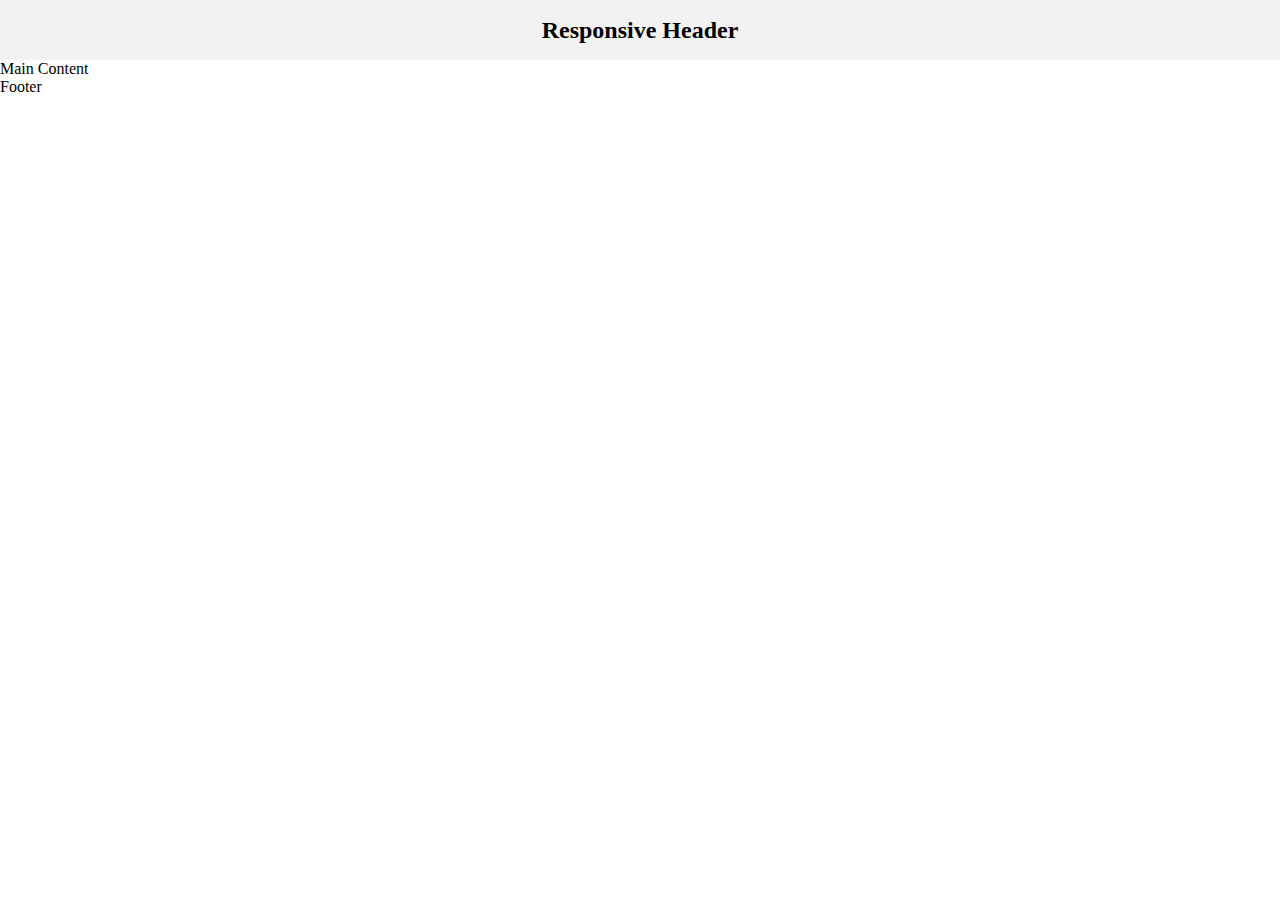
<file: MEDIA QUERY ASSIGNMENT/question01/index.html>
<!DOCTYPE html>
<html lang="en">
<head>
    <meta charset="UTF-8">
    <meta name="viewport" content="width=device-width, initial-scale=1.0">
    <title>RESPONSIVE HEADER</title>
    <link rel="stylesheet" href="style.css">
</head>
<body>
    <header>
        <h2>Responsive Header</h2>
    </header>
    <main>
        Main Content
    </main>
    <footer>
        Footer
    </footer>
</body>
</html>
</file>
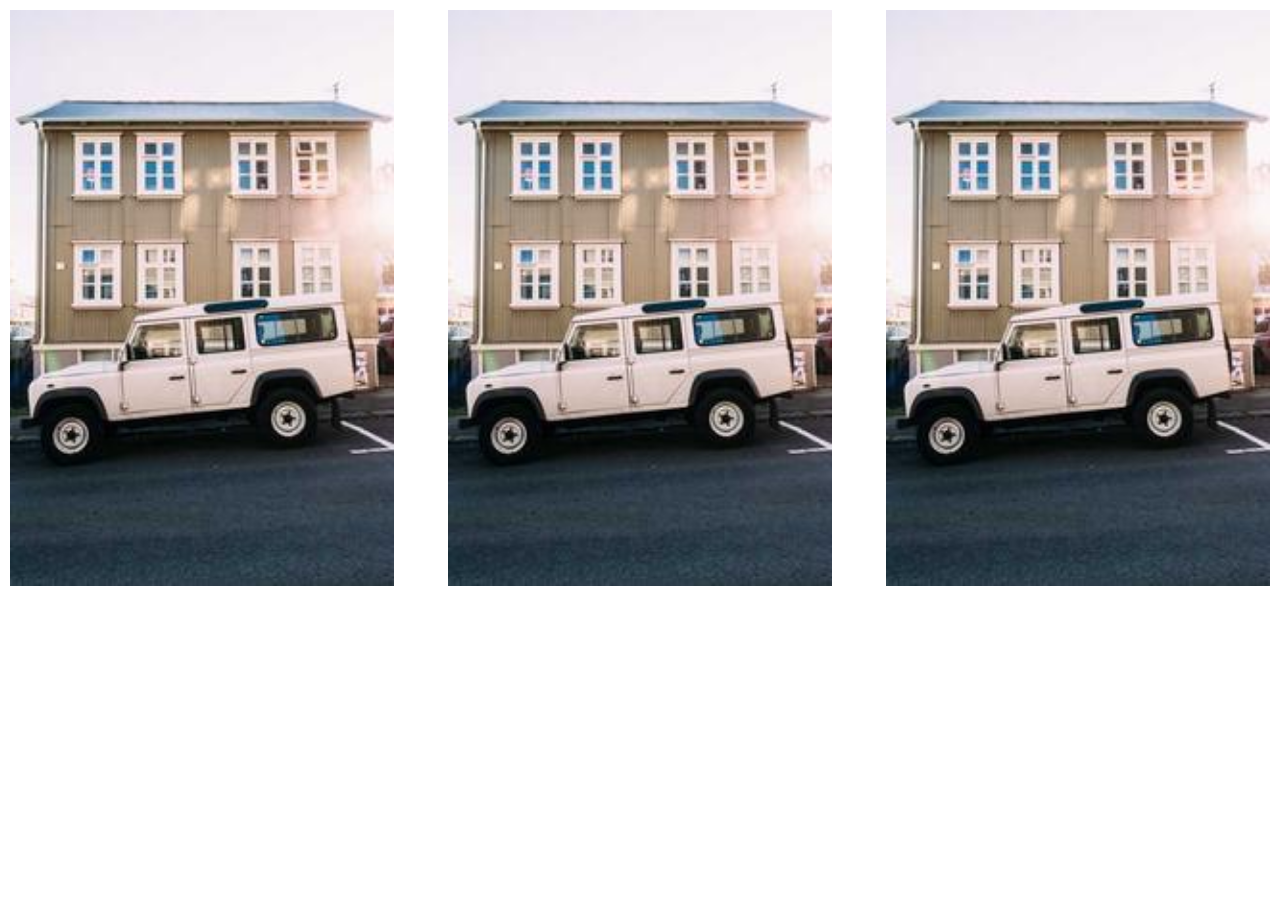
<file: MEDIA QUERY ASSIGNMENT/question02/index.html>
<!DOCTYPE html>
<html lang="en">
<head>
    <meta charset="UTF-8">
    <meta name="viewport" content="width=device-width, initial-scale=1.0">
    <title>IMAGE GALLARY</title>
    <link rel="stylesheet" href="style.css">
</head>
<body>
    <div class="gallary">
    <img src="car image.jpg" alt="car">
    <img src="car image.jpg" alt="car">
    <img src="car image.jpg" alt="car">
    </div>

</body>
</html>
</file>
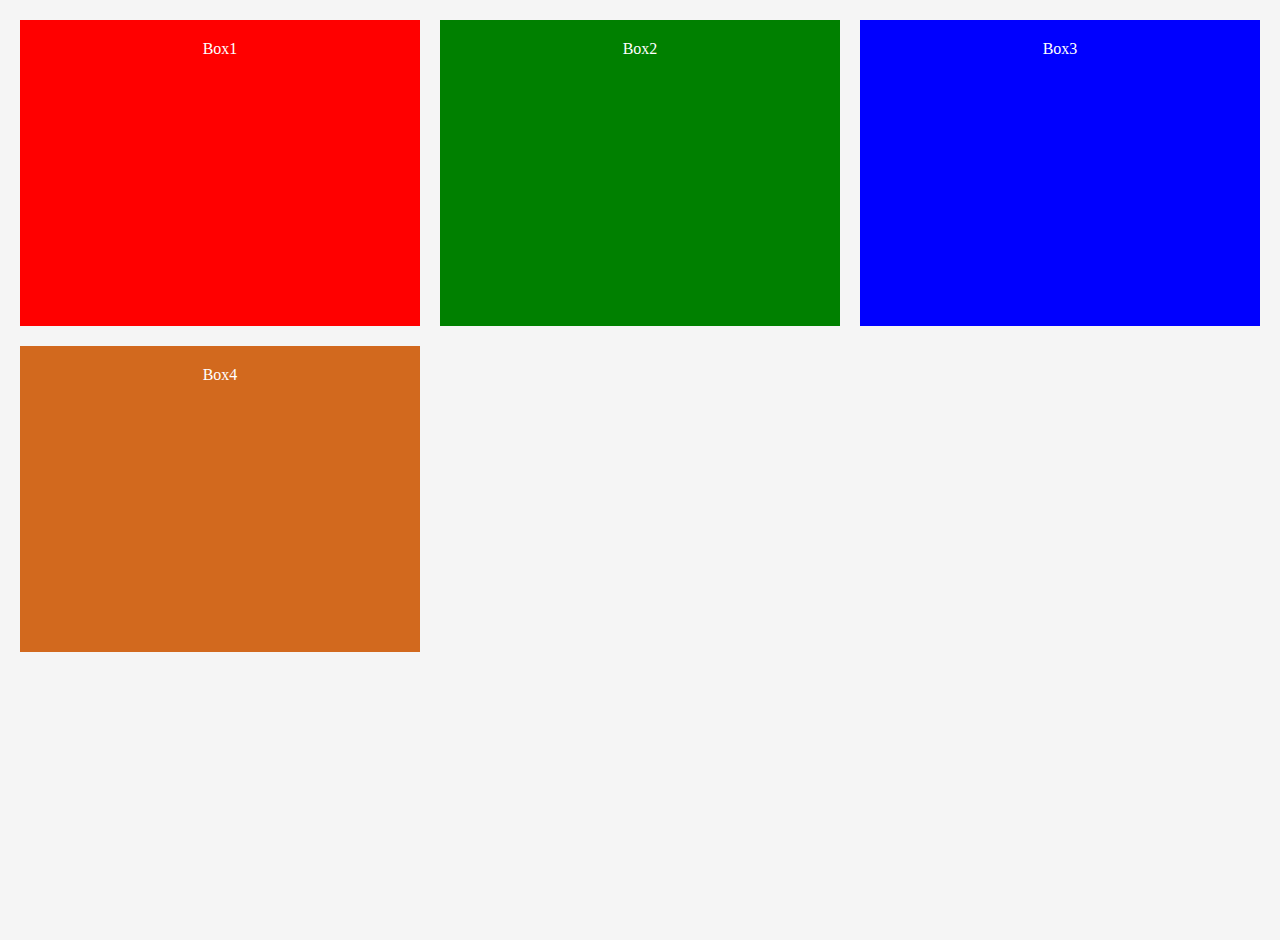
<file: MEDIA QUERY ASSIGNMENT/question04/index.html>
<!DOCTYPE html>
<html lang="en">
<head>
    <meta charset="UTF-8">
    <meta name="viewport" content="width=device-width, initial-scale=1.0">
    <title>GRID LAYOUT</title>
    <link rel="stylesheet" href="style.css">
</head>
<body>
    <div class="grid-container">
    <div class="item grid1">Box1</div>
    <div class="item grid2">Box2</div>
    <div class="item grid3">Box3</div>
    <div class="item grid4">Box4</div>
    </div>
    </body>
    </html>
</file>
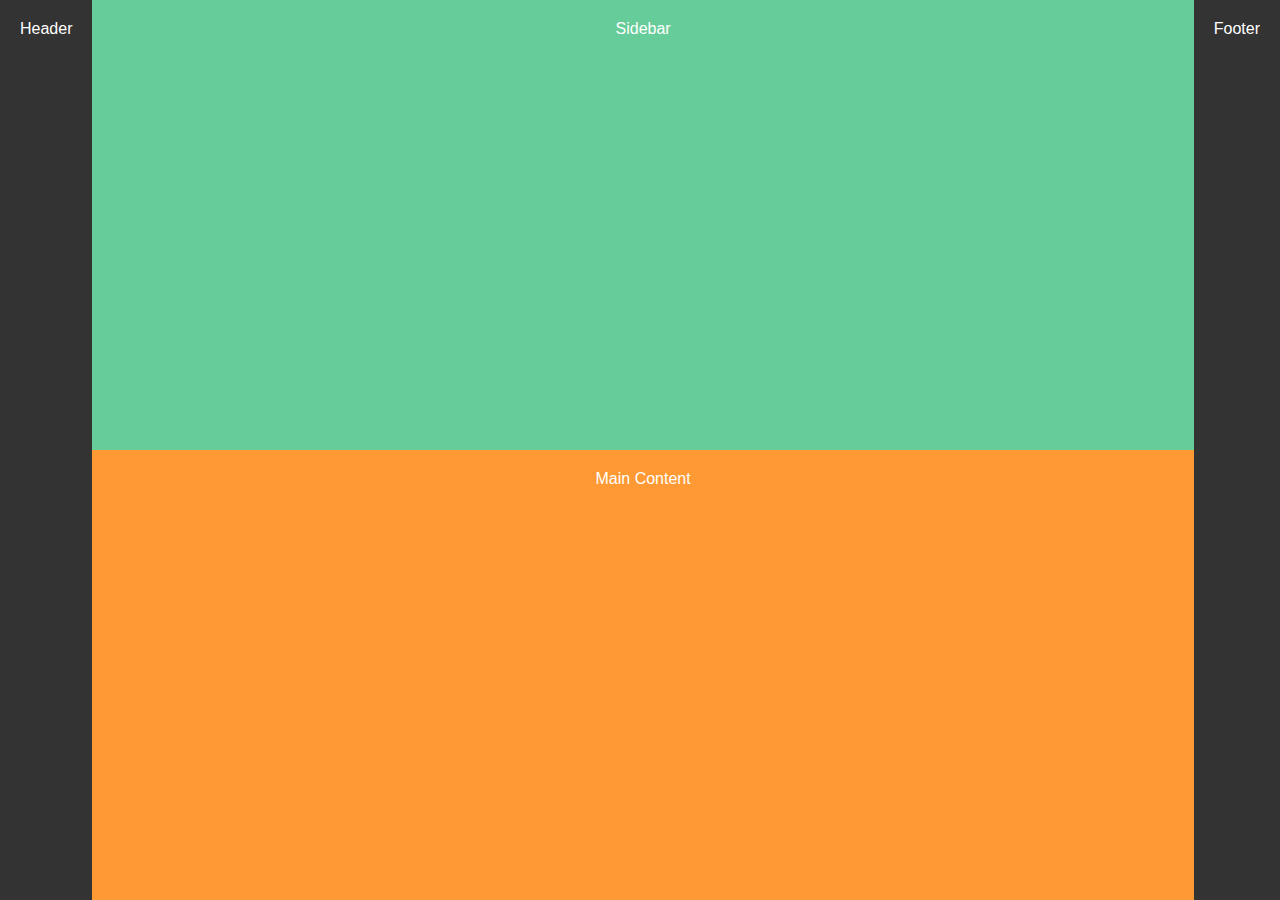
<file: MEDIA QUERY ASSIGNMENT/question05/index.html>
<!DOCTYPE html>
<html lang="en">
<head>
    <meta charset="UTF-8">
    <meta name="viewport" content="width=device-width, initial-scale=1.0">
    <title>LAYOUT</title>
    <link rel="stylesheet" href="style.css">
</head>
<body>
    <div class="container">
    <div class="header">Header</div>
    <div class="main">
    <div class="sidebar">Sidebar</div>
    <div class="content">Main Content</div>
    </div>
    <div class="footer">Footer</div>
    </div>
    </body>
</html>
</file>
<file: MEDIA QUERY ASSIGNMENT/question01/style.css>
*{
    margin: 0;
    padding: 0;
}
header{
   background-color: #f2f2f2; 
   height: 60px;
   display: flex;
   justify-content: center;
   align-items: center;
}
@media(max-width:600px) {
    header{
        background:#0000ff;
}
}
</file>
<file: MEDIA QUERY ASSIGNMENT/question02/style.css>
*{
    margin: 0;
    padding: 0;
}
.gallary{
    display: flex;
    justify-content: space-between;
    flex-wrap: wrap;
}
.gallary img {
    width: 30%;
    margin: 10px;
}
@media (max-width:800px) {
.gallary img {
    width: 45%;
}
}
@media (max-width:500px) {
    .gallary img {
        width: 100%;
    }
}
</file>
<file: MEDIA QUERY ASSIGNMENT/question04/style.css>
body {
    margin: 0;

    }
    .grid-container {
    display: grid;
    grid-template-columns: 1fr;
    gap: 20px;
    padding: 20px;
    background-color: #f5f5f5;
    min-height: 100vh;
    }
    .item {
    background-color: #ddd;
    padding: 20px;
    text-align: center;
    }
    .grid1 {
    background-color: red;
    color: white;
    }
    .grid2 {
    background-color: green;
    color: white;
    }
    .grid3 {
    background-color: blue;
    color: white;
    }
    .grid4 {
    background-color: chocolate;
    color: white;
    }
    @media screen and (min-width: 768px) {
        .grid-container {
        grid-template-columns: repeat(3, 1fr);
        grid-template-areas:
        "header header header"
        "sidebar main main"
        "footer footer footer";
        }
        }
</file>
<file: MEDIA QUERY ASSIGNMENT/question05/style.css>
body {
    margin: 0;
    font-family: Arial, sans-serif;
    }
    .container {
    display: flex;
    flex-direction: column;
    min-height: 100vh;
    background-color: #f5f5f5;
    }
    .header,
    .footer {
    background-color: #333;
    color: white;
    padding: 20px;
    text-align: center;
    }
    .main {
    display: flex;
    flex-direction: column;
    flex: 1;
    }
    .sidebar,
    .content {
    background-color: #ddd;
    padding: 20px;
    text-align: center;
    }
    .sidebar {
    background-color: #66cc99;
    color: white;
    }
    .content {
        background-color: #ff9933;
        color: white;
        }
        /* Media Queries */
        @media screen and (min-width: 768px) {
        .container {
        flex-direction: row;
        }
        .sidebar,
        .content {
        flex: 1;
        }
        }
</file>
